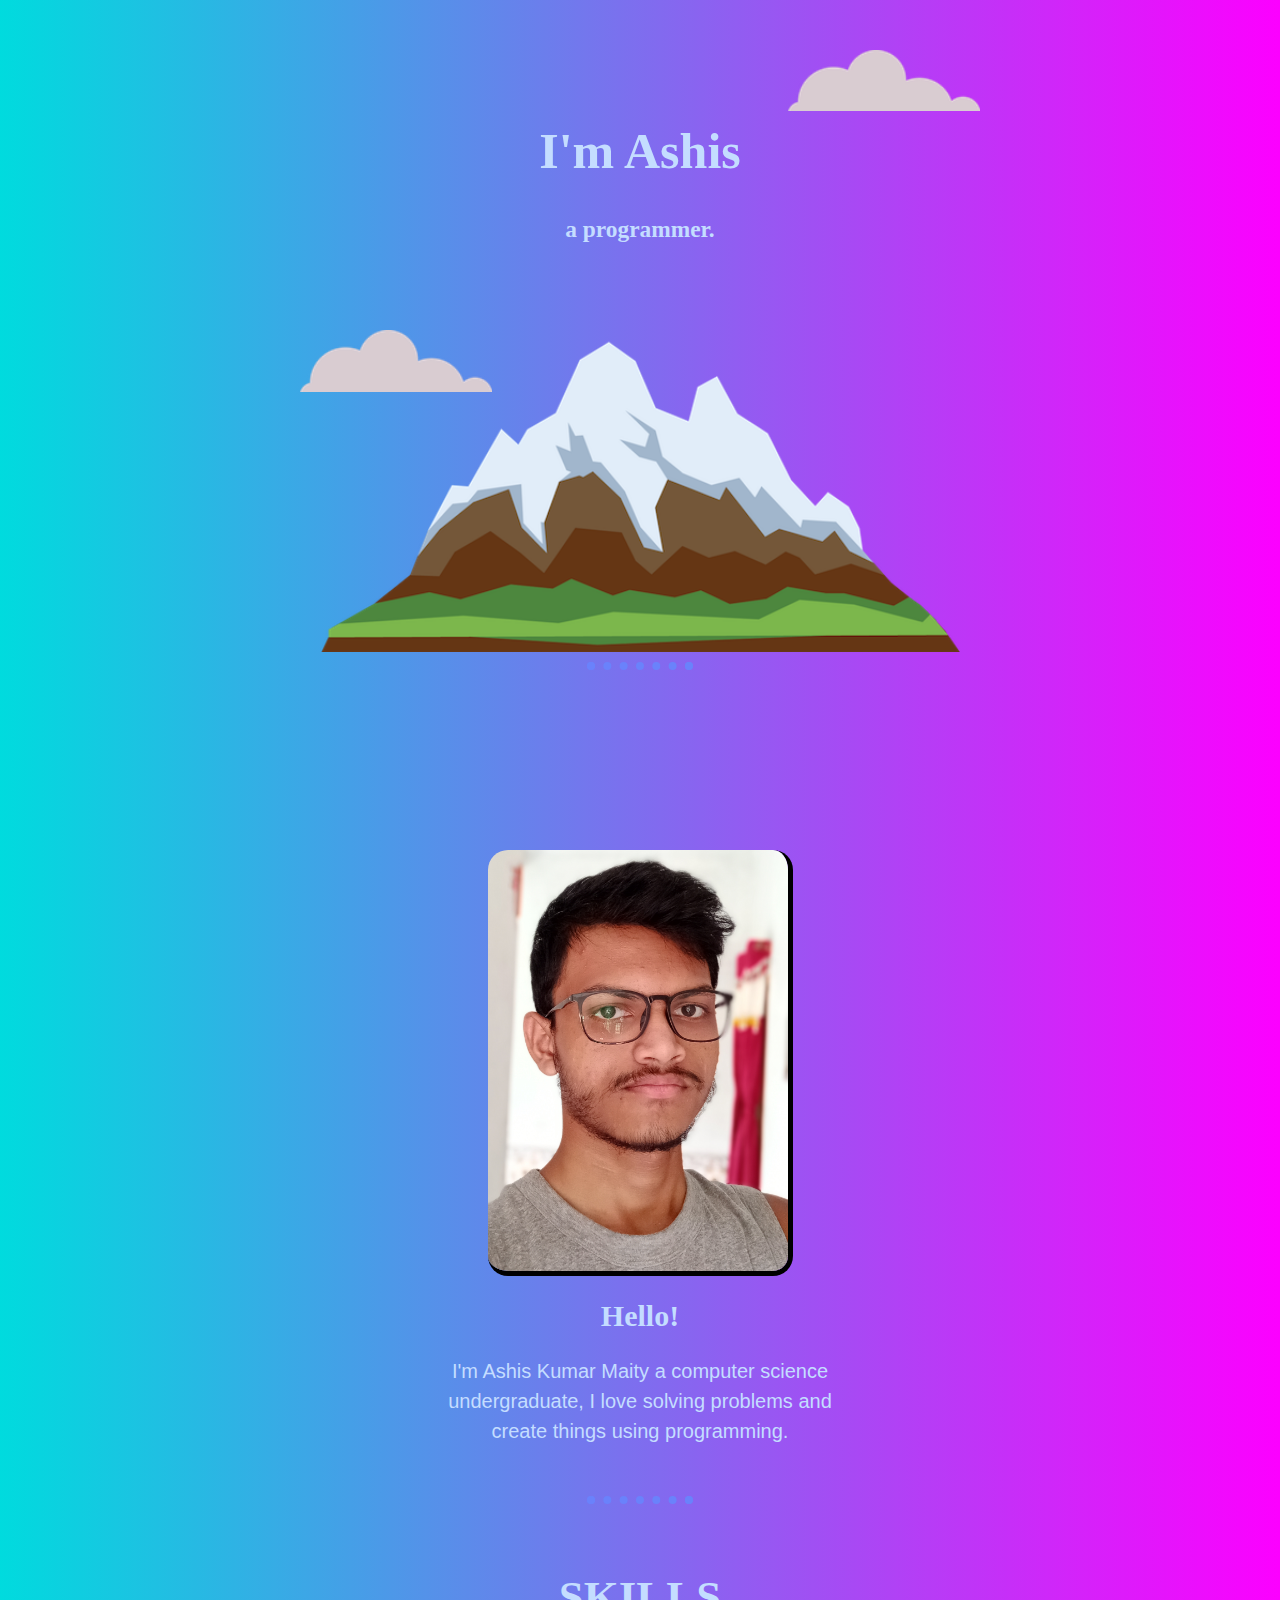
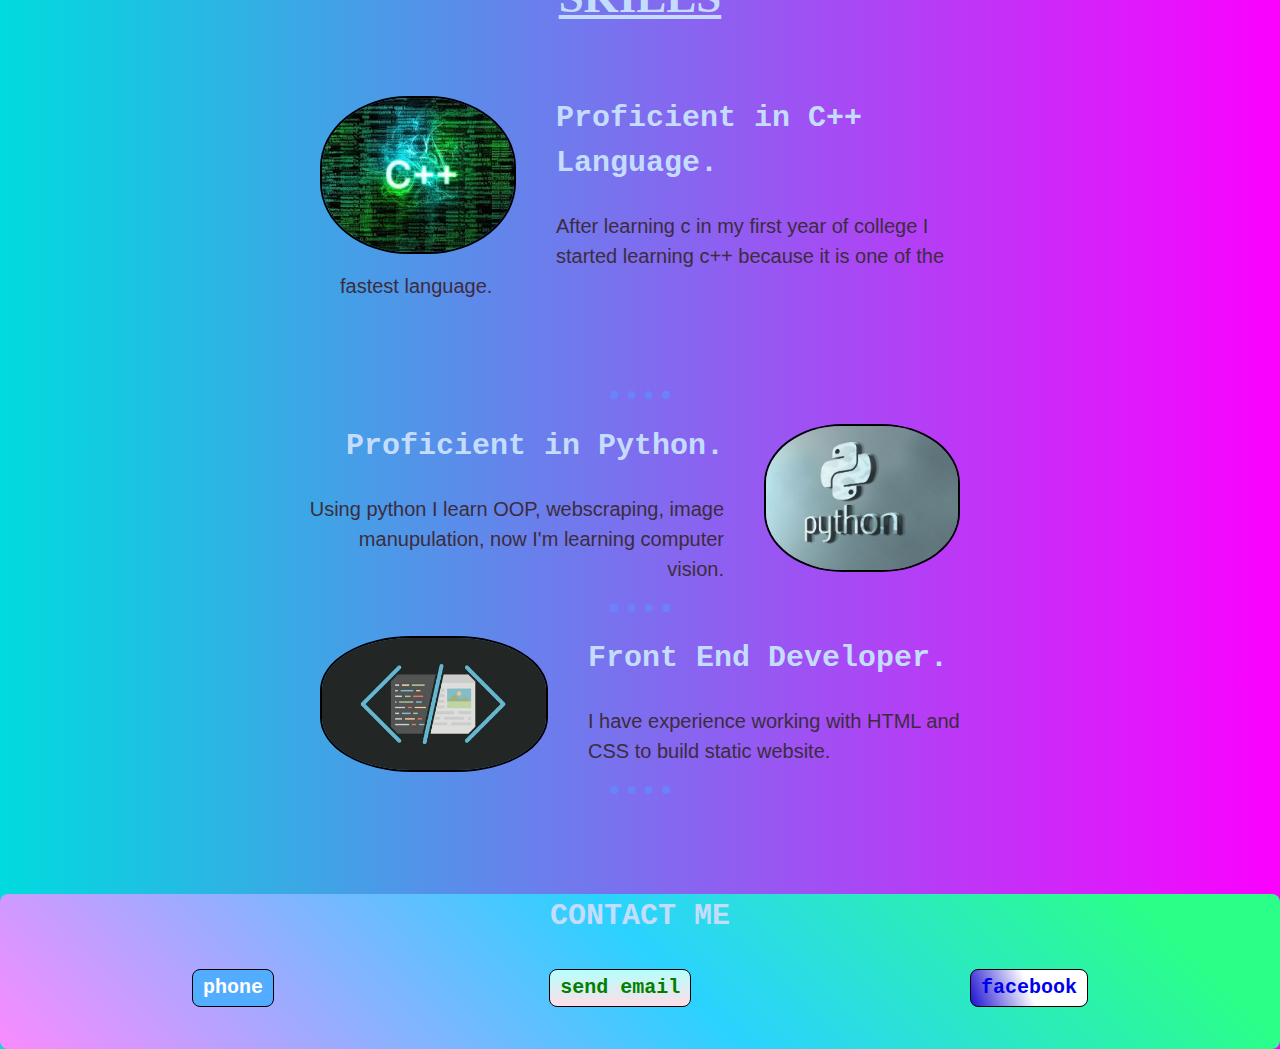
<file: index.html>
<!DOCTYPE html>
<html lang="en" dir="ltr">

<head>
  <meta charset="utf-8">
  <title>Ashis's Profile</title>
  <link rel="stylesheet" href="styles.css">


  <link rel="preconnect" href="https://fonts.googleapis.com">
<link rel="preconnect" href="https://fonts.gstatic.com" crossorigin>
<link href="https://fonts.googleapis.com/css2?family=Kdam+Thmor+Pro&family=Tangerine&family=Tiro+Telugu:ital@1&display=swap" rel="stylesheet">
<link rel="shortcut icon" href="favicon.ico">
</head>

<body>

  <div class="Top-container">
    <img class="tcloud" src="cloud.png" alt="cloud">

    <h1 class="h2intro">I'm Ashis </h1>
    <h3 class="pintro">a <span>pro</span>grammer.</h3>
    <img class="mountain" src="mountain.png" alt="mountain">
    <hr>

    <img class="bcloud" src="cloud.png" alt="cloud">
  </div>


  <div class="topdiv">
    <img class="myphoto" src="myglassimg1.jpg" alt="Photo">
    <h2 class="intro">Hello!</h2>
    <p style="margin: auto; text-align: center; width: 30%; color: #C4DDFF;">I'm Ashis Kumar Maity a computer science undergraduate, I love solving problems and create things using programming.</p>

  </div>
  <hr>


  <div class="middlediv">

    <h1 class="heading">SKILLS</h1>


    <div class="skill1">
      <img class="cpp" src="cpplogo.jpg" alt="C++">
      <h2 class="cpptitle">Proficient in C++ Language.</h2>
      <p class="cpptext">After learning c in my first year of college I started learning c++ because
        it is one of the fastest language.</p>
    </div>

    <hr>

    <div class="skill2">
      <img class="py" src="Python.jpg" alt="python">
      <h2 class="pytitle">Proficient in Python.</h2>
      <p class="pytext">Using python I learn OOP, webscraping, image manupulation, now I'm learning computer vision.</p>
    </div>

    <hr>

    <div class="skill3">
      <img class="fed" src="frontEnddeveloper.webp" alt="frontEnddeveloper">
      <h2 class="fedtitle">Front End Developer.</h2>
      <p class="fedtext">I have experience working with HTML and CSS to build static website.</p>

    </div>

    <hr>
  </div>


<footer id="foot">
  <h2 class="contact">CONTACT ME</h2>
  <a class="facebook" href="www.facebook.com"> facebook</a>
  <a class="mail" href="mailto:maityashis.sent651@gmail.com">send email</a>
  <a class="phone" href="phone.html">phone</a>
</footer>








</body>

</html>
</file>
<file: styles.css>
body {
width: 100%;
font-size: 20px;
line-height: 1.5;
margin: 0;
/*background-image: linear-gradient(to right, #fc5c7d, #6a82fb);
*/
background-color: #00DBDE;
background-image: linear-gradient(90deg, #00DBDE 0%, #FC00FF 100%);

}
.myphoto {
  width: 300px;
  display: block;
  margin-left: auto;
  margin-right: auto;
  border: none;
  margin-top: 100px;
  border-radius: 20px;
  border: solid black 5px;
  border-top: none;
  border-left: none;
  
}
.intro {
  text-align: center;
  font-family: cursive;
  line-height: 1;
}
h1 {
  color: #C4DDFF;
}
.topdiv {
  padding-bottom: 40px;

}
.heading {
  margin: auto;
  text-align: center;
  font-family: cursive;
  font-size: 45px;
  padding-bottom: 40px;
  text-decoration: underline;
  color: #C4DDFF;
}
.skill1 {
  padding-bottom: 60px;

}
.cpp {
  border-radius: 45%;
  width: 30%;
  float: left;
  margin-right: 20px;
}


.cpptext, .cpptitle {
  position: relative;
  left: 20px;
  text-align: left;
}

/*.skill2 {
  padding-bottom: 60px;
  padding-top: 60px;
  padding-right: 200px;
}*/
.py {
  border-radius: 40%;
  width: 30%;
  float: right;
  margin-left: 20px;

}
.pytext, .pytitle {
  position: relative;
  right: 20px;
  text-align: right;
}
.fed {
  border-radius: 40%;
  width: 35%;
  float: left;
  margin-right: 20px;
}
.middlediv {
  width: 50%;
  margin: 60px auto 100px auto;
}

/*.fed {
  width: 200px;
  border-radius: 45%;
  float: left;
}*/
.fedtext, .fedtitle {
  position: relative;
  left: 20px;
  text-align: left;
}
/*.skill3 {
  padding-bottom: 30px;
  padding-top: 60px;
  padding-left: 200px;
  padding-top: 0px;
}*/


hr {
  width: 7%;
  border: dotted 8px;
  border-bottom: none;
  border-color: #6a82fb;

}

h2 {
  font-family: monospace;
   color: #C4DDFF;
}
p {
  font-family: sans-serif;
  color: #3C2C3E;
  margin: 0 500 0 500;
}
img {
  border: solid black 2px;
  width: 50%;

}

.tcloud {
  width: 15%;
  position: absolute;
  right: 300px;
  top: 50px;
  border: none;
}

.h2intro {
  text-align: center;
  font-family: cursive;
  padding-top: 80px;
  padding-bottom: 0px;
  margin-bottom: 0;
  font-size: 50px;

}
.pintro {
  text-align: center;
  font-family: cursive;
  color: #C4DDFF;
  padding-bottom: 0px;
}
.mountain {

  display: block;
  margin: auto;
  border: none;

}
.bcloud {
  width: 15%;
  position: relative;
  border: none;
  bottom: 350px;
  left: 300px;
}

footer {
display: block;
position: relative;
padding-bottom: 80px;
background-color: #FA8BFF;
background-image: linear-gradient(45deg, #FA8BFF 0%, #2BD2FF 52%, #2BFF88 90%);
width: 100%;
margin-right: 60px;
border-radius: 8px;
}




.contact {
  margin: auto;
  display: block;
  text-align: center;
  padding-bottom: 30px;


}

a {
  border: solid black 1px;
  padding: 3px 10px 3px 10px;
  font-family: monospace;

}
.facebook {
position: absolute;
right: 15%;
text-decoration: none;
border-radius: 8px;
font-weight: bold;
background-color: #1c11d1;
background-image: linear-gradient(68deg, #1c11d1 0%, #ffffff 50%);




}
.mail {
  position: absolute;
  right: 46%;
  border-radius: 8px;
  text-decoration: none;
  background-color: #FFDEE9;
  background-image: linear-gradient(0deg, #FFDEE9 0%, #B5FFFC 100%);


  font-weight: bolder;
  color: green;
}
.phone {
  position: absolute;
  left: 15%;
  text-decoration: none;
  border-radius: 8px;
  font-weight: bold;
  background-color: #52ACFF;
  color: white;

}

.phone:hover {
  background-color: #52ACFF;
background-image: linear-gradient(180deg, #52ACFF 25%, #FFE32C 100%);

}
.facebook:hover {
  background-color: #FFFFFF;
background-image: linear-gradient(180deg, #FFFFFF 0%, #6284FF 50%, #FF0000 100%);

}
.mail:hover {
  background-color: #52ACFF;
background-image: linear-gradient(180deg, #52ACFF 25%, #FFE32C 100%);

}
</file>
